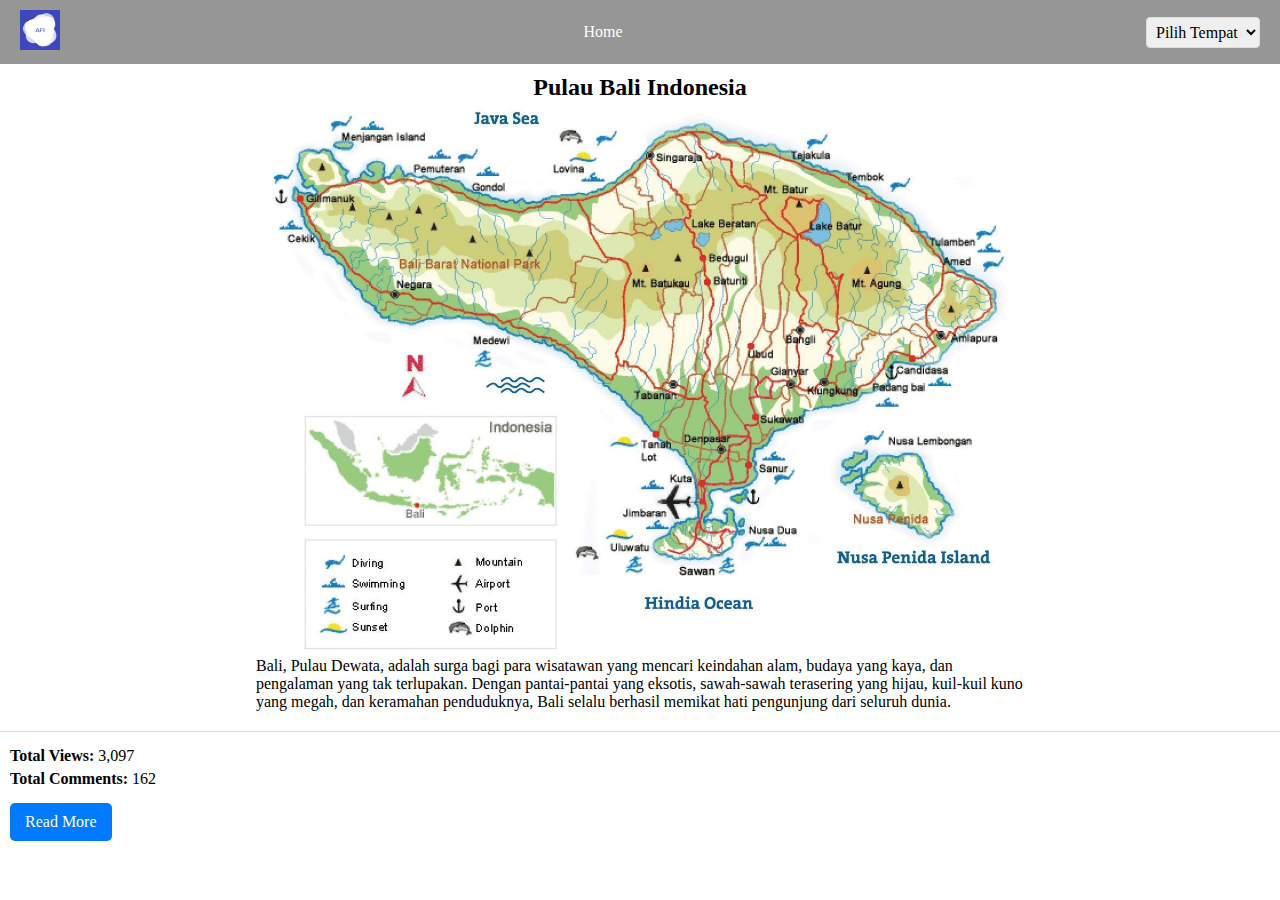
<file: no2/index.html>
<!DOCTYPE html>
<html lang="en">
<head>
    <meta charset="UTF-8">
    <meta name="viewport" content="width=device-width, initial-scale=1.0">
    <title>Wisata di Bali</title>
    <link rel="stylesheet" href="styles.css">
    <link rel="icon" href="img/LogoAfi.png">
</head>
<body>
    <nav class="navbar">
        <div class="logo">
            <a href="https://www.instagram.com/annaafiaditya/"><img src="img/LogoAfi.png" alt="Logo" class="logo-img"></a>
        </div>
        <ul class="nav-links">
            <li><a href="index.html">Home</a></li>
        </ul>
        <div class="dropdown">
            <select class="dropdown-select" onchange="location = this.value">
                <option value=" ">Pilih Tempat</option>
                <option value="tanahLot.html">Tanah Lot</option>
                <option value="ubud.html">Ubud</option>
                <option value="kuta.html">Kuta</option>
            </select>
        </div>
    </nav>

    <h2>Pulau Bali Indonesia</h2>
    <div class="container">
        <img class="peta" src="img/bali.jpg" alt="PETA PULAU BALI">
    </div>
    <div class="kata">
        <p>Bali, Pulau Dewata, adalah surga bagi para wisatawan yang mencari keindahan alam, budaya yang kaya, dan pengalaman yang tak terlupakan. Dengan pantai-pantai yang eksotis, sawah-sawah terasering yang hijau, kuil-kuil kuno yang megah, dan keramahan penduduknya, Bali selalu berhasil memikat hati pengunjung dari seluruh dunia.</p>
    </div>
    
    <div class="info">
        <p><strong>Total Views:</strong> 3,097</p>
        <p><strong>Total Comments:</strong> 162</p>
        <a href="https://id.wikipedia.org/wiki/Kategori:Tempat_wisata_di_Bali" target="_blank" class="read-more">Read More</a>
    </div>

</body>
</html>
</file>
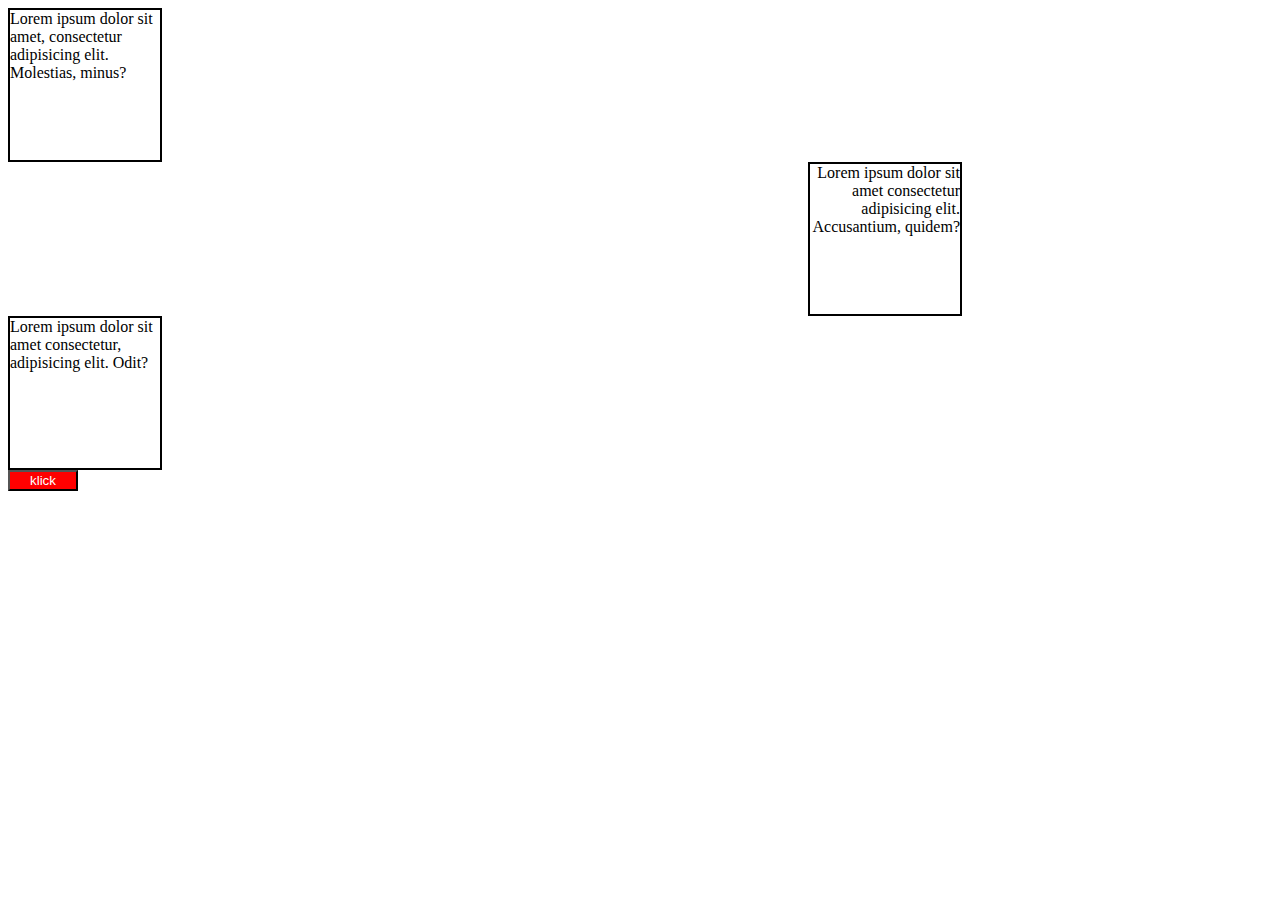
<file: card/card.html>
<!DOCTYPE html>
<html lang="en">
<head>
    <meta charset="UTF-8">
    <meta name="viewport" content="width=device-width, initial-scale=1.0">
    <title>Document</title>
    <link rel="stylesheet" href="card.css">
</head>
<body>
    <div class="card1">
        Lorem ipsum dolor sit amet, consectetur adipisicing elit. Molestias, minus?
    </div>
    <div class="card2">
        Lorem ipsum dolor sit amet consectetur adipisicing elit. Accusantium, quidem?
    </div>
    <div class="card3">
        Lorem ipsum dolor sit amet consectetur, adipisicing elit. Odit?
    </div>

    <div class="btn">
        <button type="submit">
            klick
        </button>
    </div>
</body>
</html>
</file>
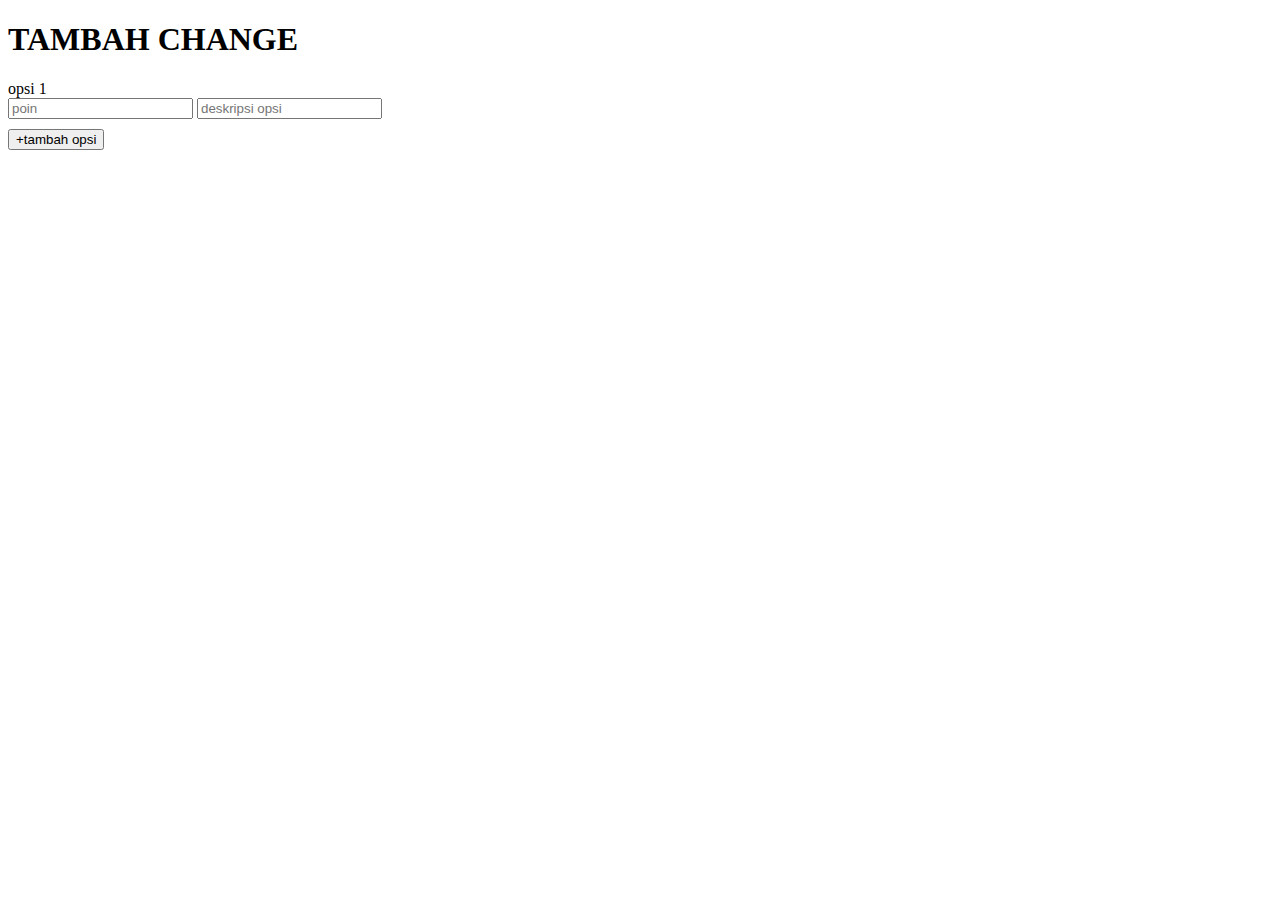
<file: innertext/tambahCoba.html>
<!DOCTYPE html>
<html lang="en">
<head>
    <meta charset="UTF-8">
    <meta name="viewport" content="width=device-width, initial-scale=1.0">
    <title>tambah</title>
    <style>
        .option {
            margin-bottom: 10px;
        }
    </style>
</head>
<body>
    <h1>TAMBAH CHANGE</h1>
    <form>
        <div id="container">
            <div class="option">
                <label>opsi 1</label>
                <br>
                <input type="number" name="poin" placeholder="poin">
                <input type="text" name="deskripsi" placeholder="deskripsi opsi">
            </div>
        </div>
        <div>
            <button type="button" id="button" onclick="tambah()">+tambah opsi</button>
        </div>
    </form>

    <script>
        let no = 1;
        function tambah() {
            const container = document.getElementById('container');
            no += 1; 
            
            const tambahan = `
                <div class="option">
                    <label>opsi ${no}</label>
                    <br>
                    <input type="number" name="poin" placeholder="poin">
                    <input type="text" name="deskripsi" placeholder="deskripsi opsi">
                </div>
            `;
            
            container.innerHTML += tambahan;
        }
    </script>
</body>
</html>
</file>
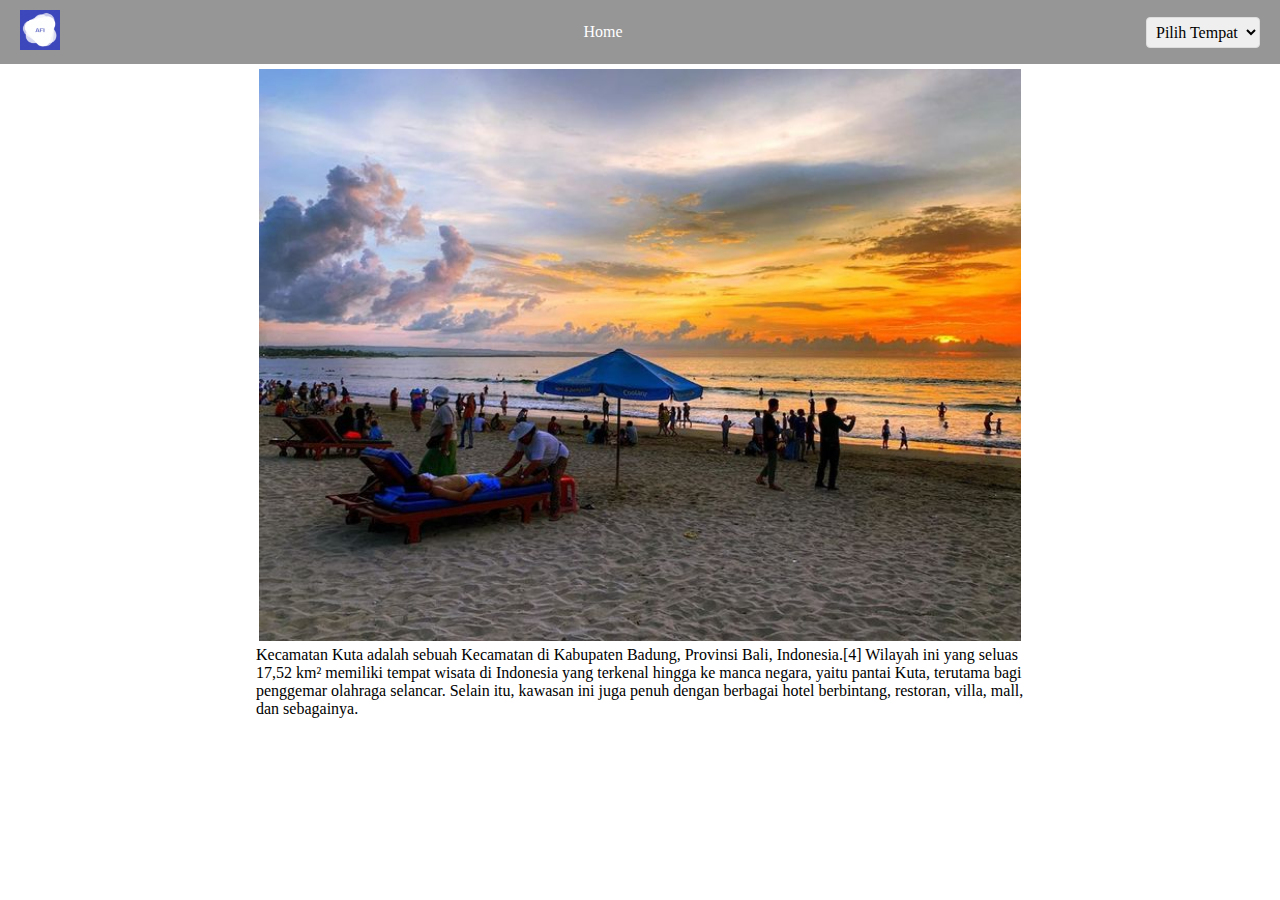
<file: no2/kuta.html>
<!DOCTYPE html>
<html lang="en">
<head>
    <meta charset="UTF-8">
    <meta name="viewport" content="width=device-width, initial-scale=1.0">
    <title>Wisata di bali</title>
    <link rel="stylesheet" href="styles.css">
    <link rel="icon" href="img/LogoAfi.png">
</head>
<body>
    <nav class="navbar">
        <div class="logo">
            <img src="img/LogoAfi.png" alt="Logo" class="logo-img">
        </div>
        <ul class="nav-links">
            <li><a href="index.html">Home</a></li>
        </ul>
        <div class="dropdown">
            <select class="dropdown-select" onchange="location = this.value">
                <option value="">Pilih Tempat</option>
                <option value="tanahLot.html">Tanah Lot</option>
                <option value="ubud.html">Ubud</option>
                <option value="kuta.html">Kuta</option>
            </select>
        </div>
    </nav>

    <div class="container">
        <img class="peta" src="img/kuta.jpeg" alt="Kuta Bali">
    </div>
    <div class="kata">
        <p>Kecamatan Kuta adalah sebuah Kecamatan di Kabupaten Badung, Provinsi Bali, Indonesia.[4] Wilayah ini yang seluas 17,52 km² memiliki tempat wisata di Indonesia yang terkenal hingga ke manca negara, yaitu pantai Kuta, terutama bagi penggemar olahraga selancar. Selain itu, kawasan ini juga penuh dengan berbagai hotel berbintang, restoran, villa, mall, dan sebagainya.</p>
    </div>
</body>
</html>
</file>
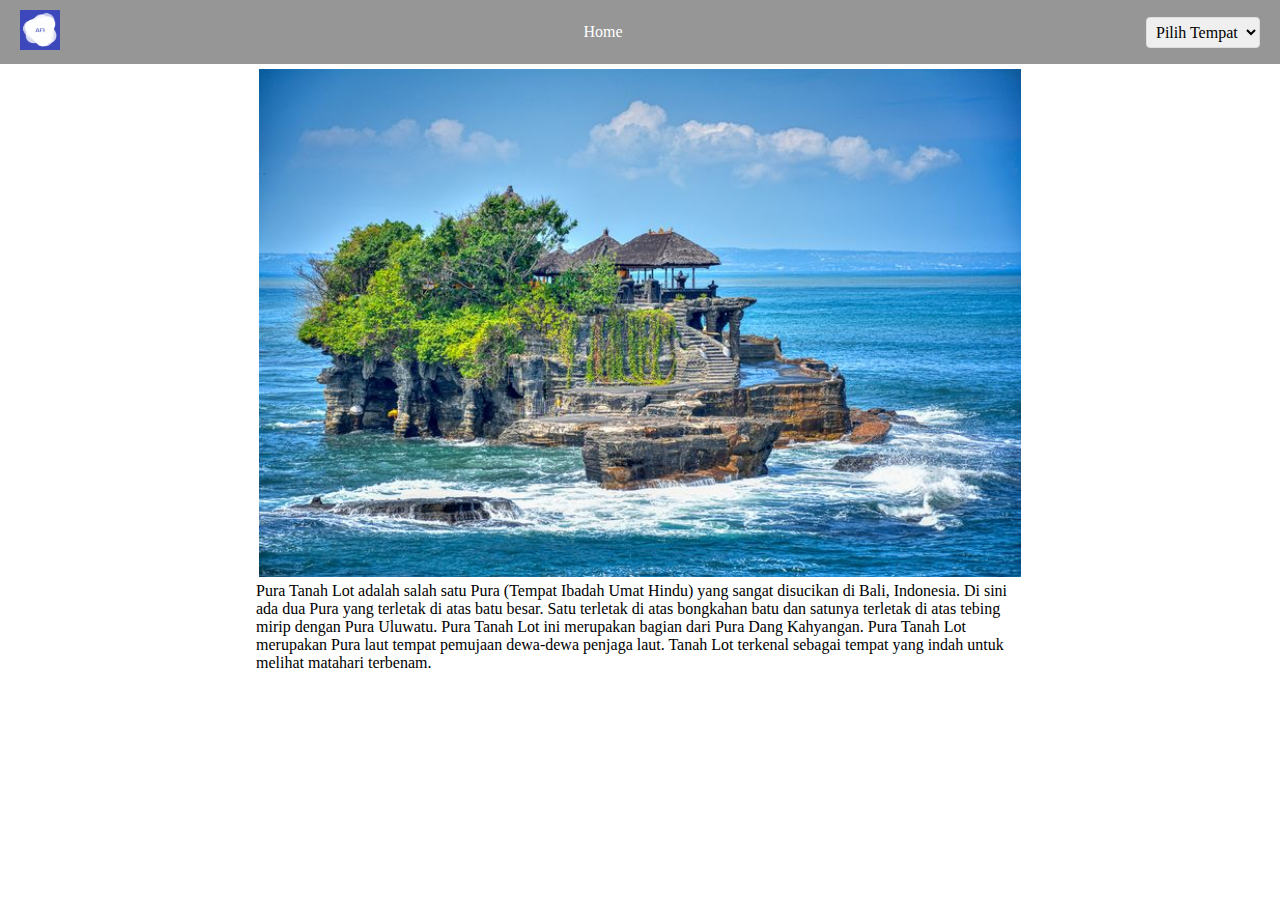
<file: no2/tanahLot.html>
<!DOCTYPE html>
<html lang="en">
<head>
    <meta charset="UTF-8">
    <meta name="viewport" content="width=device-width, initial-scale=1.0">
    <title>Wisata di bali</title>
    <link rel="stylesheet" href="styles.css">
    <link rel="icon" href="img/LogoAfi.png">
</head>
<body>
    <nav class="navbar">
        <div class="logo">
            <img src="img/LogoAfi.png" alt="Logo" class="logo-img">
        </div>
        <ul class="nav-links">
            <li><a href="index.html">Home</a></li>
        </ul>
        <div class="dropdown">
            <select class="dropdown-select" onchange="location = this.value">
                <option value="">Pilih Tempat</option>
                <option value="tanahLot.html">Tanah Lot</option>
                <option value="ubud.html">Ubud</option>
                <option value="kuta.html">Kuta</option>
            </select>
        </div>
    </nav>

    <div class="container">
        <img class="peta" src="img/tl.jpeg" alt="Tanah Lot">
    </div>
    <div class="kata">
        <p>Pura Tanah Lot adalah salah satu Pura (Tempat Ibadah Umat Hindu) yang sangat disucikan di Bali, Indonesia. Di sini ada dua Pura yang terletak di atas batu besar. Satu terletak di atas bongkahan batu dan satunya terletak di atas tebing mirip dengan Pura Uluwatu. Pura Tanah Lot ini merupakan bagian dari Pura Dang Kahyangan. Pura Tanah Lot merupakan Pura laut tempat pemujaan dewa-dewa penjaga laut. Tanah Lot terkenal sebagai tempat yang indah untuk melihat matahari terbenam.        </p>
    </div>
</body>
</html>
</file>
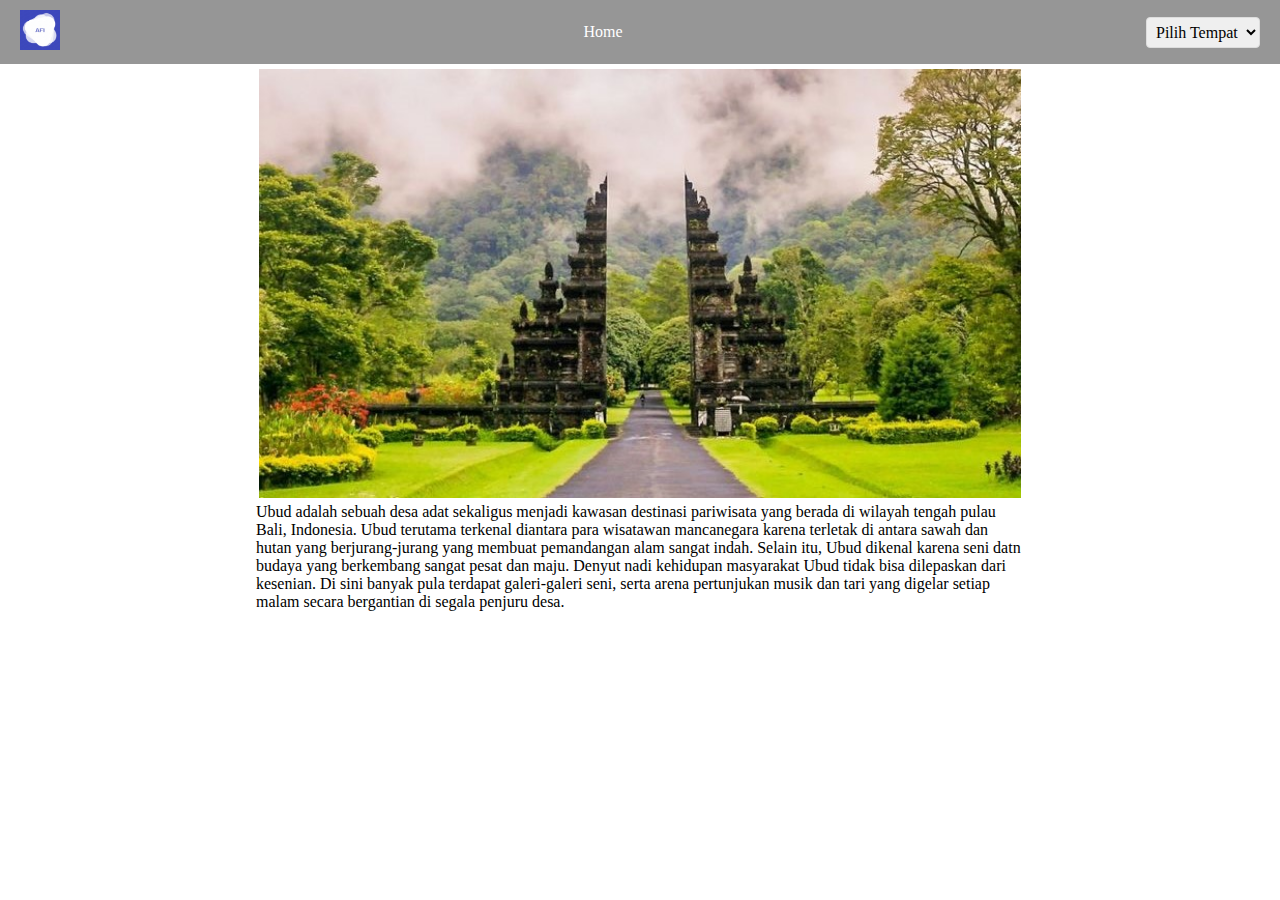
<file: no2/ubud.html>
<!DOCTYPE html>
<html lang="en">
<head>
    <meta charset="UTF-8">
    <meta name="viewport" content="width=device-width, initial-scale=1.0">
    <title>Wisata di bali</title>
    <link rel="stylesheet" href="styles.css">
    <link rel="icon" href="img/LogoAfi.png">
</head>
<body>
    <nav class="navbar">
        <div class="logo">
            <img src="img/LogoAfi.png" alt="Logo" class="logo-img">
        </div>
        <ul class="nav-links">
            <li><a href="index.html">Home</a></li>
        </ul>
        <div class="dropdown">
            <select class="dropdown-select" onchange="location = this.value">
                <option value="">Pilih Tempat</option>
                <option value="tanahLot.html">Tanah Lot</option>
                <option value="ubud.html">Ubud</option>
                <option value="kuta.html">Kuta</option>
            </select>
        </div>
    </nav>

    <div class="container">
        <img class="peta" src="img/ubud.jpeg" alt="Ubud Bali">
    </div>
    <div class="kata">
        <p>Ubud adalah sebuah desa adat sekaligus menjadi kawasan destinasi pariwisata yang berada di wilayah tengah pulau Bali, Indonesia. Ubud terutama terkenal diantara para wisatawan mancanegara karena terletak di antara sawah dan hutan yang berjurang-jurang yang membuat pemandangan alam sangat indah. Selain itu, Ubud dikenal karena seni datn budaya yang berkembang sangat pesat dan maju. Denyut nadi kehidupan masyarakat Ubud tidak bisa dilepaskan dari kesenian. Di sini banyak pula terdapat galeri-galeri seni, serta arena pertunjukan musik dan tari yang digelar setiap malam secara bergantian di segala penjuru desa.</p>
    </div>
</body>
</html>
</file>
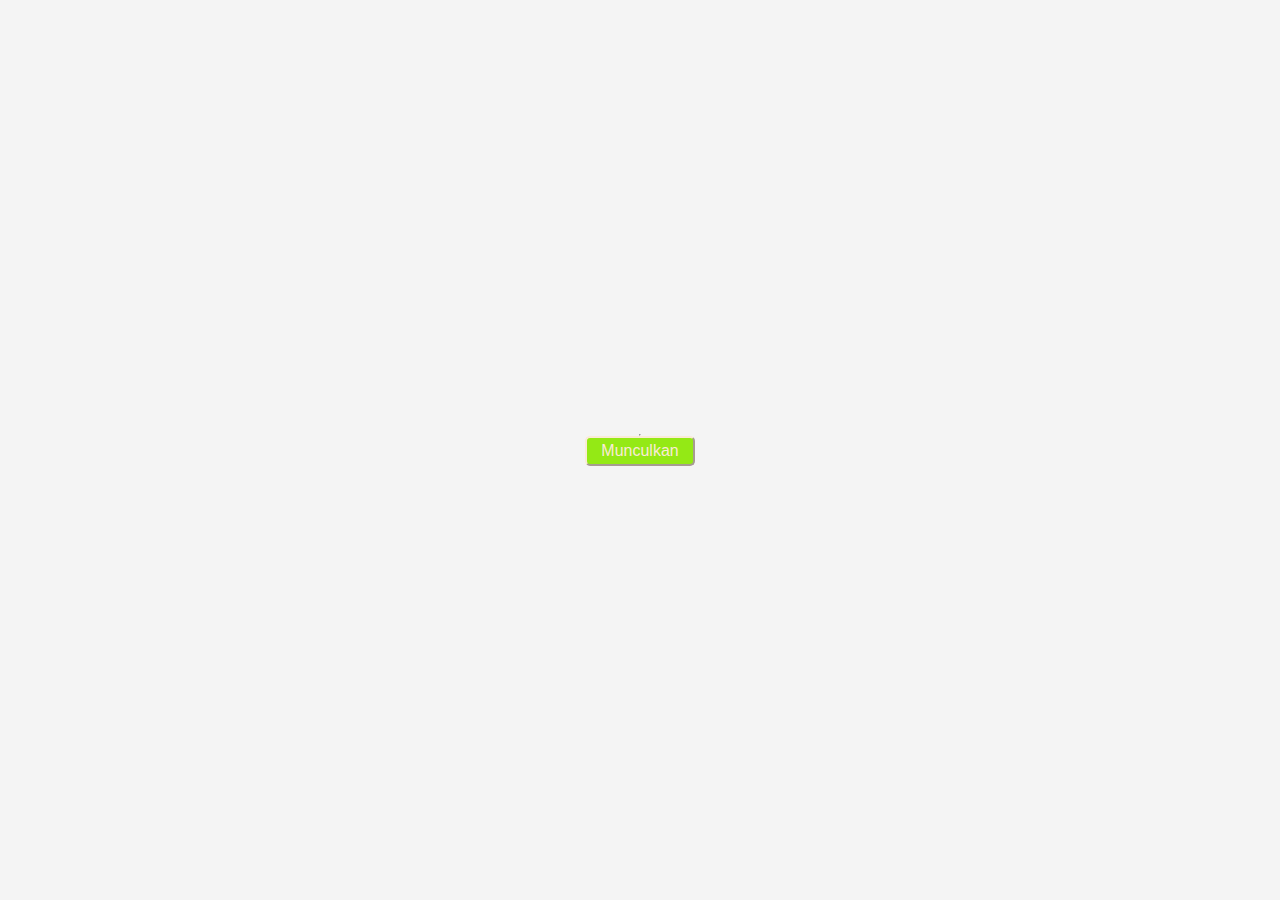
<file: no5/alert.html>
<!DOCTYPE html>
<html lang="en">
<head>
    <meta charset="UTF-8">
    <meta name="viewport" content="width=device-width, initial-scale=1.0">
    <title>Alert</title>
    <style>
    * {
        margin: 0;
        padding: 0;
        box-sizing: border-box;
    }
    
    body {
        font-family: Arial, sans-serif;
        display: flex;
        flex-direction: column-reverse;
        justify-content: center;
        align-items: center;
        height: 100vh;
        background-color: #f4f4f4;
    }
    
    button {
        background-color: rgb(148, 233, 21);
        color: antiquewhite;
        border-color: antiquewhite;
        border-radius: 5px;
        width: 110px;
        height: 30px;
        cursor: pointer;
        font-size: 16px;
    }
    
    .countdown {
        display: none;
        width: 110%;
        padding: 7%;
        font-family: Arial;
        background-color: red;
        color: #fff;
        text-align: center;
        border-radius: 5px;
        margin-top: 10px;
    }
    </style>
</head>
<body>
    <button onclick="start()">Munculkan</button>
    <hr>
    <div class="hasil">
        <div id="countdown" class="countdown"></div>
    </div>
    <script>
        function start() {
            let count = 5;
            let element = document.getElementById("countdown");

            element.textContent = "Danger!! Akan hilang dalam....";
            element.style.display = "flex";

            setTimeout(() => {
                let interval = setInterval(() => {
                    element.textContent = count;
                    count--;
                    if (count < 0) {
                        clearInterval(interval);
                        element.style.display = "none";
                    }
                }, 1000);
            }, 1500);
        }
    </script>
</body>
</html>
</file>
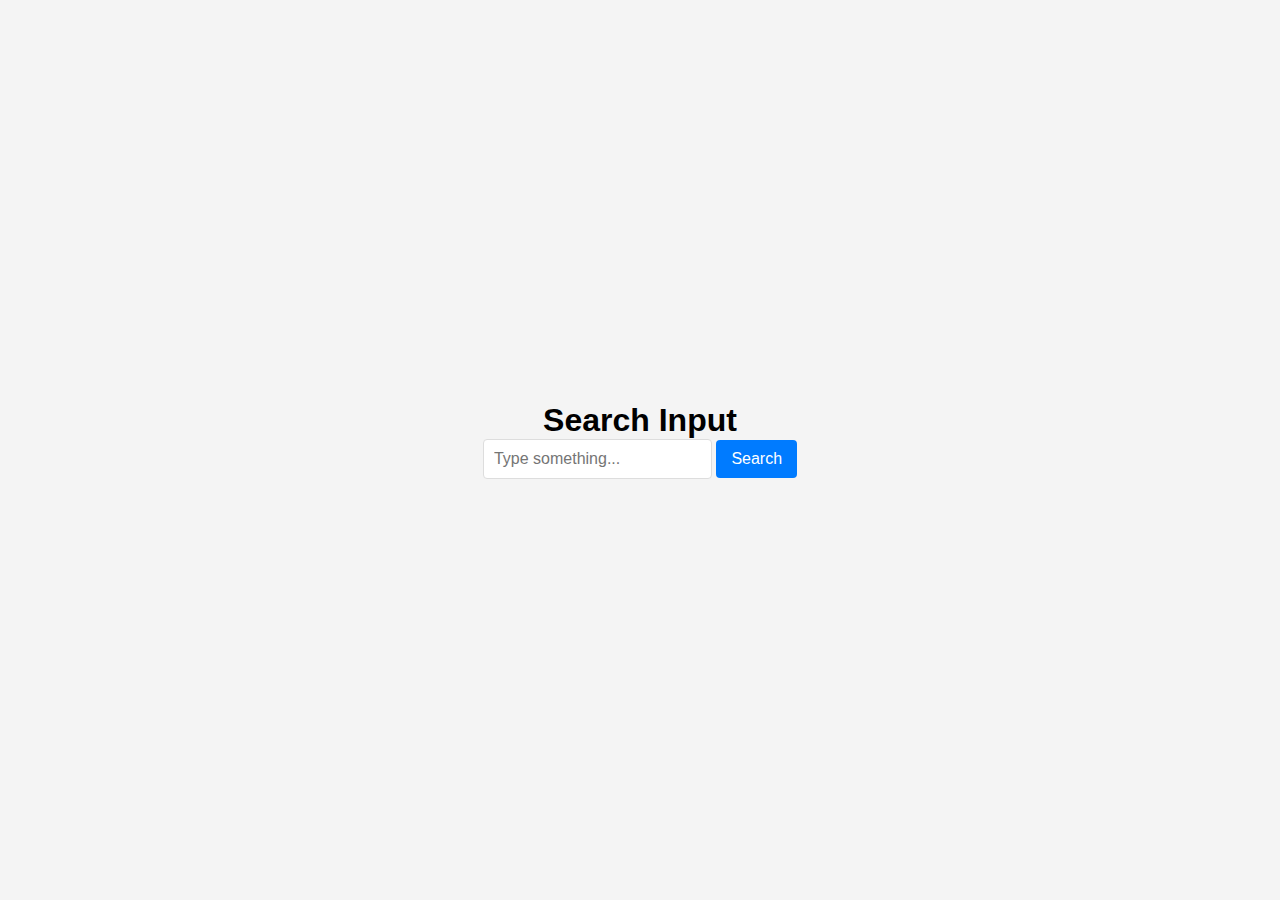
<file: no6/input.html>
<!DOCTYPE html>
<html lang="en">
<head>
    <meta charset="UTF-8">
    <meta name="viewport" content="width=device-width, initial-scale=1.0">
    <title>Input</title>
    <link rel="stylesheet" href="styles.css">
</head>
<body>
    <div class="container">
        <h1>Search Input</h1>
        <form id="searchForm">
            <input type="text" id="searchInput" placeholder="Type something..." required>
            <button type="submit">Search</button>
        </form>
        <p id="resultText"></p>
    </div>
    <script src="script.js"></script>
</body>
</html>
</file>
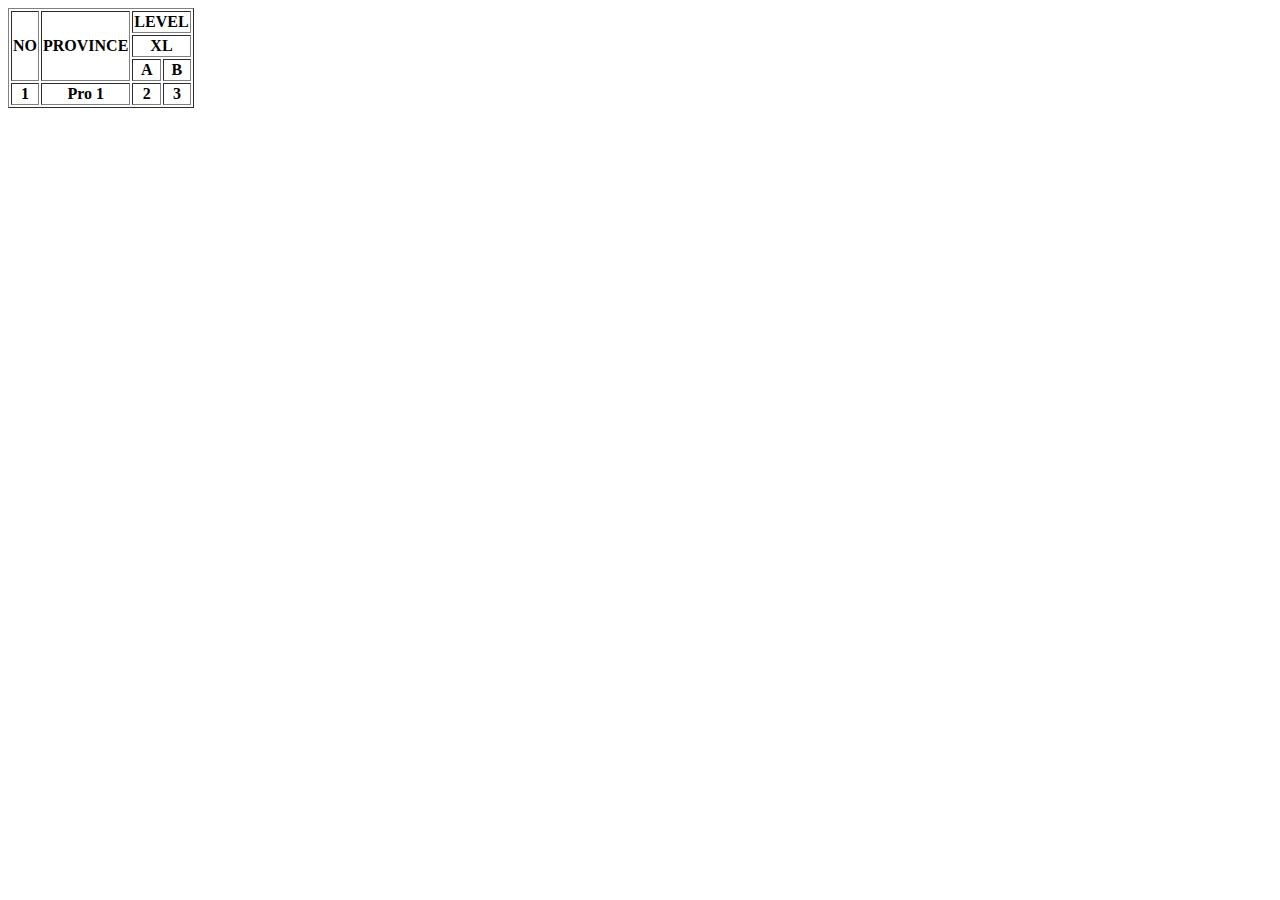
<file: tabel/tabel.html>
<!DOCTYPE html>
<html lang="en">
<head>
    <meta charset="UTF-8">
    <meta name="viewport" content="width=device-width, initial-scale=1.0">
    <title>Document</title>
</head>
<body>
    <table border="1">
        <tr>
            <th rowspan="3">NO</th>
            <th rowspan="3">PROVINCE</th>
            <th colspan="2">LEVEL</th>
        </tr>
        <tr>
            <th colspan="2">XL</th>
        </tr>
        <tr>
            <th>A</th>
            <th>B</th>
        </tr>
        <tr>
            <th>1</th>
            <th>Pro 1</th>
            <th>2</th>
            <th>3</th>
        </tr>
    </table>
</body>
</html>
</file>
<file: no2/styles.css>
* {
    margin: 0;
    padding: 0;
    box-sizing: border-box;
    font-family: Cambria, Cochin, Georgia, Times, 'Times New Roman', serif;
}

.navbar {
    display: flex;
    align-items: center;
    justify-content: space-between;
    background-color: #969696;
    padding: 10px 20px;
    
}

.logo-img {
    height: 40px;
}

.nav-links {
    list-style-type: none;
    display: flex;
    gap: 20px;
}

.nav-links li {
    display: inline;
}

.nav-links a {
    color: white;
    text-decoration: none;
    font-size: 16px;
}

.nav-links a:hover {
    text-decoration: underline;
}

.dropdown {
    position: relative;
}

.dropdown-select {
    padding: 5px;
    font-size: 16px;
    border: 1px solid #ddd;
    border-radius: 4px;
}

h2{
    align-items: center;
    text-align: center;
    margin-top: 10px;
}

.container {
    margin: 5px;
}

.container img{
    display: flex;
    flex-direction: row;
    align-items: center;
    justify-content: center;
    width: 60%;
    margin: auto;
}

.kata {
    display: flex;
    flex-direction: row;
    align-items: center;
    justify-content: center;
    width: 60%;
    margin: auto;
}

.info {
    margin-top: 20px;
    padding: 10px;
    border-top: 1px solid #ddd;
}
.info p {
    margin: 5px 0;
}
.read-more {
    display: inline-block;
    margin-top: 10px;
    padding: 10px 15px;
    background-color: #007bff;
    color: white;
    text-decoration: none;
    border-radius: 5px;
}
.read-more:hover {
    background-color: #0056b3;
}
</file>
<file: card/card.css>
.card1, .card3 {
    text-align: start;
    border:2px solid black;
    width: 150px;
    height: 150px;
}

.card2 {
    text-align: end;
    border:2px solid black;
    height: 150px;
    width: 150px;
    margin-left: 800px;
}


button {
    width: 70px;
    background-color: red;
    display: flex;
    justify-content: center;
    align-items: center;
    color: white;
}
</file>
<file: no6/styles.css>
* {
    margin: 0;
    padding: 0;
    box-sizing: border-box;
}

body {
    font-family: Arial, sans-serif;
    display: flex;
    justify-content: center;
    align-items: center;
    height: 100vh;
    background-color: #f4f4f4;
}

.container {
    text-align: center;
}

form {
    margin-bottom: 20px;
}

input[type="text"] {
    padding: 10px;
    font-size: 16px;
    border: 1px solid #ddd;
    border-radius: 4px;
}

button {
    padding: 10px 15px;
    font-size: 16px;
    color: #fff;
    background-color: #007bff;
    border: none;
    border-radius: 4px;
    cursor: pointer;
}

button:hover {
    background-color: #0056b3;
}

#resultText {
    font-size: 18px;
    color: #333;
}
</file>
